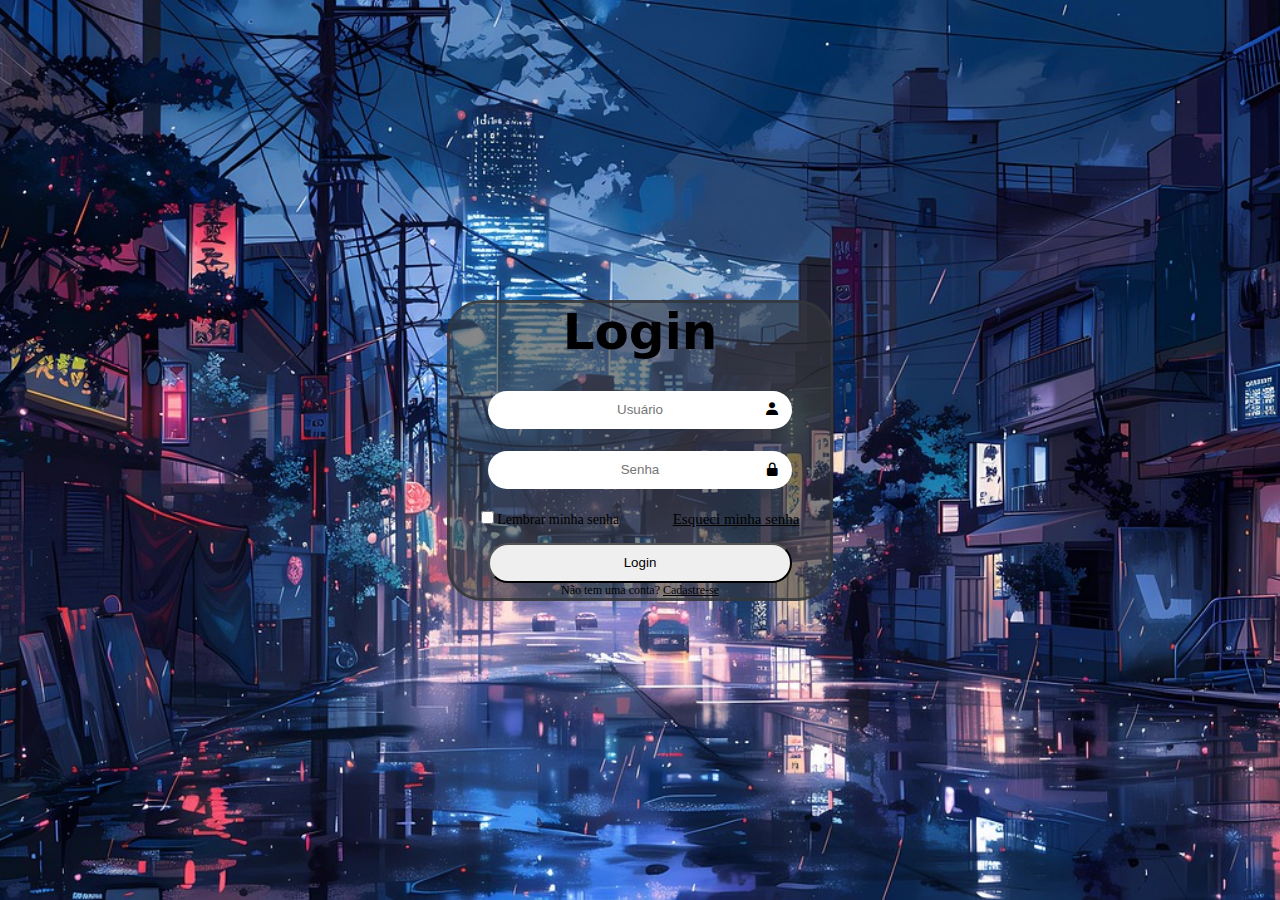
<file: Proj_zzz/index.html>
<!DOCTYPE html>
<html lang="pt-br">
<head>
    <meta charset="UTF-8">
    <meta name="viewport" content="width=device-width, initial-scale=1.0">
    <link rel="stylesheet" href="estilo.css">
    <link href="https://unpkg.com/boxicons@2.1.4/css/boxicons.min.css" rel="stylesheet">
    <title>Login</title>
</head>

<body>
    <main class="container">
        <form>
            <h1>Login</h1>
            <div class="usu">
                <input placeholder="Usuário" type="email">
                <i class="bx bxs-user"></i>
            </div>
            <div class="sen">
                <input class="bot-sen" placeholder="Senha" type="password">
                <i class="bx bxs-lock-alt"></i>
            </div>
            <div class="recuperar">
                <label>
                <input type="checkbox">
                Lembrar minha senha
                </label>
                <a href="#">Esqueci minha senha</a>
            </div>

            <button type="submit" class="bot_login">Login</button>

            <div class="cadastro">
                <p>Não tem uma conta? <a href="#">Cadastre-se</a></p>
            </div>
        </form>
    </main>
</body>

</html>
</file>
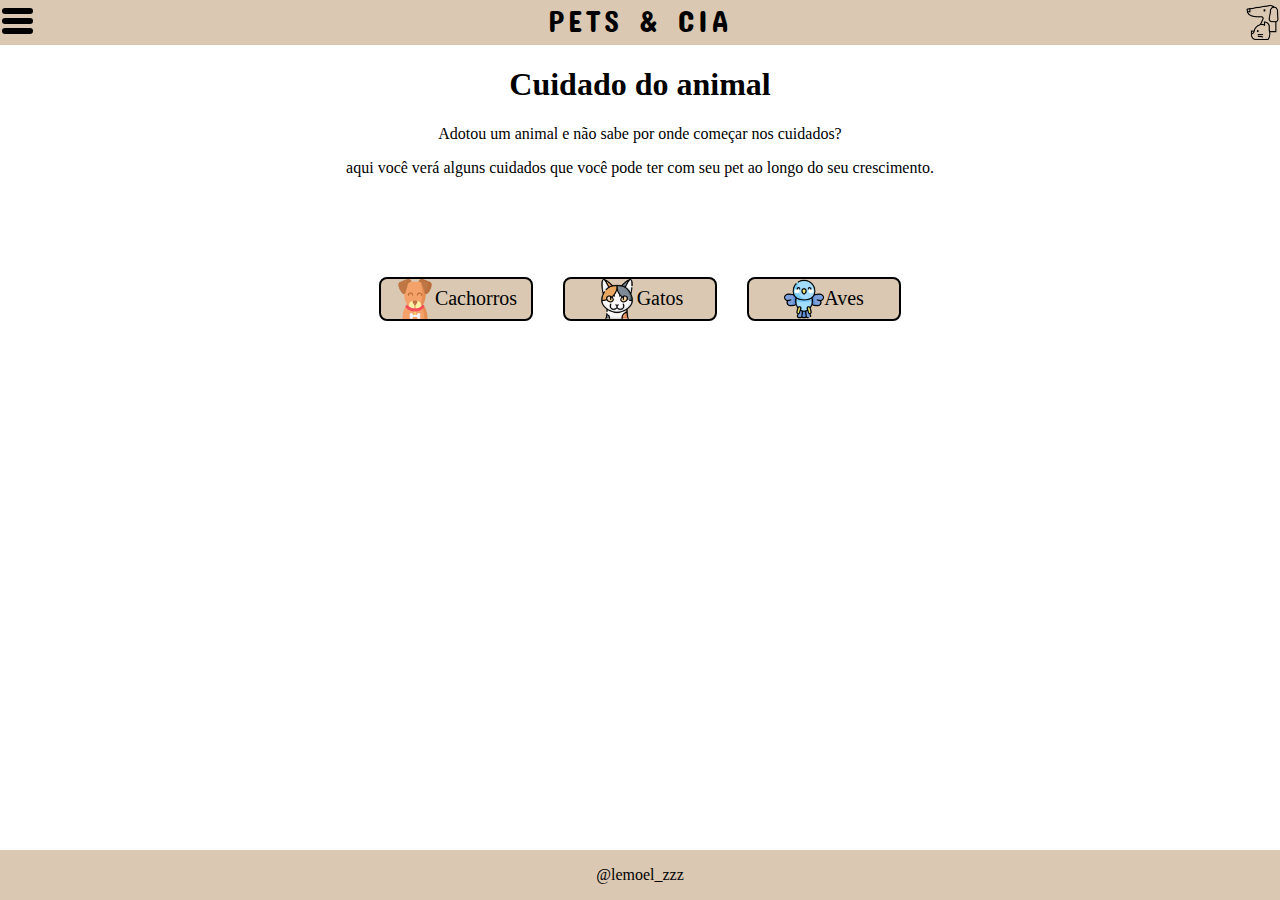
<file: site_0.0/index.html>
<!DOCTYPE html>
<html lang="pt-br">
<head>
    <meta charset="UTF-8">
    <meta name="viewport" content="width=device-width, initial-scale=1.0">
    <title>Pets & Cia</title>
    <link rel="stylesheet" href="corpo.css">
</head>
<body>

    <!--Cabecario do site-->
    <header class="cabecario">

        <input type="checkbox" id="menu"> <!--MENU HAMBURGUER-->
        <label for="menu" class="hamb" title="Abrir/Fechar">
            <div></div>
            <div></div>
            <div></div>
        </label>

        <nav class="links">
            
            <a href="">Raças</a>
            <a href="sobre.html">Sobre Nós</a>
            
        </nav> <!--TERMINO DO MENU HAMBURGUER-->

        <label class="titulo"><a href="index.html" title="Início">PETS & CIA</a></label> <!--TITULO DO SITE-->

        <img src="img/animais-de-estimacao.png" class="icone"> <!--IMAGEM ICONE-->

    </header>  
    
    
    <div class="overlay" onclick="document.getElementById('menu').checked = false;"></div>
    <!--Conteudo do site-->
    <main class="conteudo">
        <section class="entrada">
            <h1>Cuidado do animal</h1>        
            <p>Adotou um animal e não sabe por onde começar nos cuidados?</p>
            <p>aqui você verá alguns 
                cuidados que você pode ter com seu pet ao longo do seu crescimento.</p>
        </section>

        <section class="animais">
            <a href="cachorros.html" class="botao">
                <img src="img/cachorro.png">Cachorros
            </a>

            <a href="gatos.html" class="botao">
                <img src="img/bobtail-japones.png">Gatos
            </a>

            <a href="" class="botao">
                <img src="img/passaro.png">Aves
            </a>
        </section>
    </main>
    <!--Roda pé do site -->
    <footer class="rodape">
        
        <p class="credito">@lemoel_zzz</p>
        
    </footer>

</body>
</html>
</file>
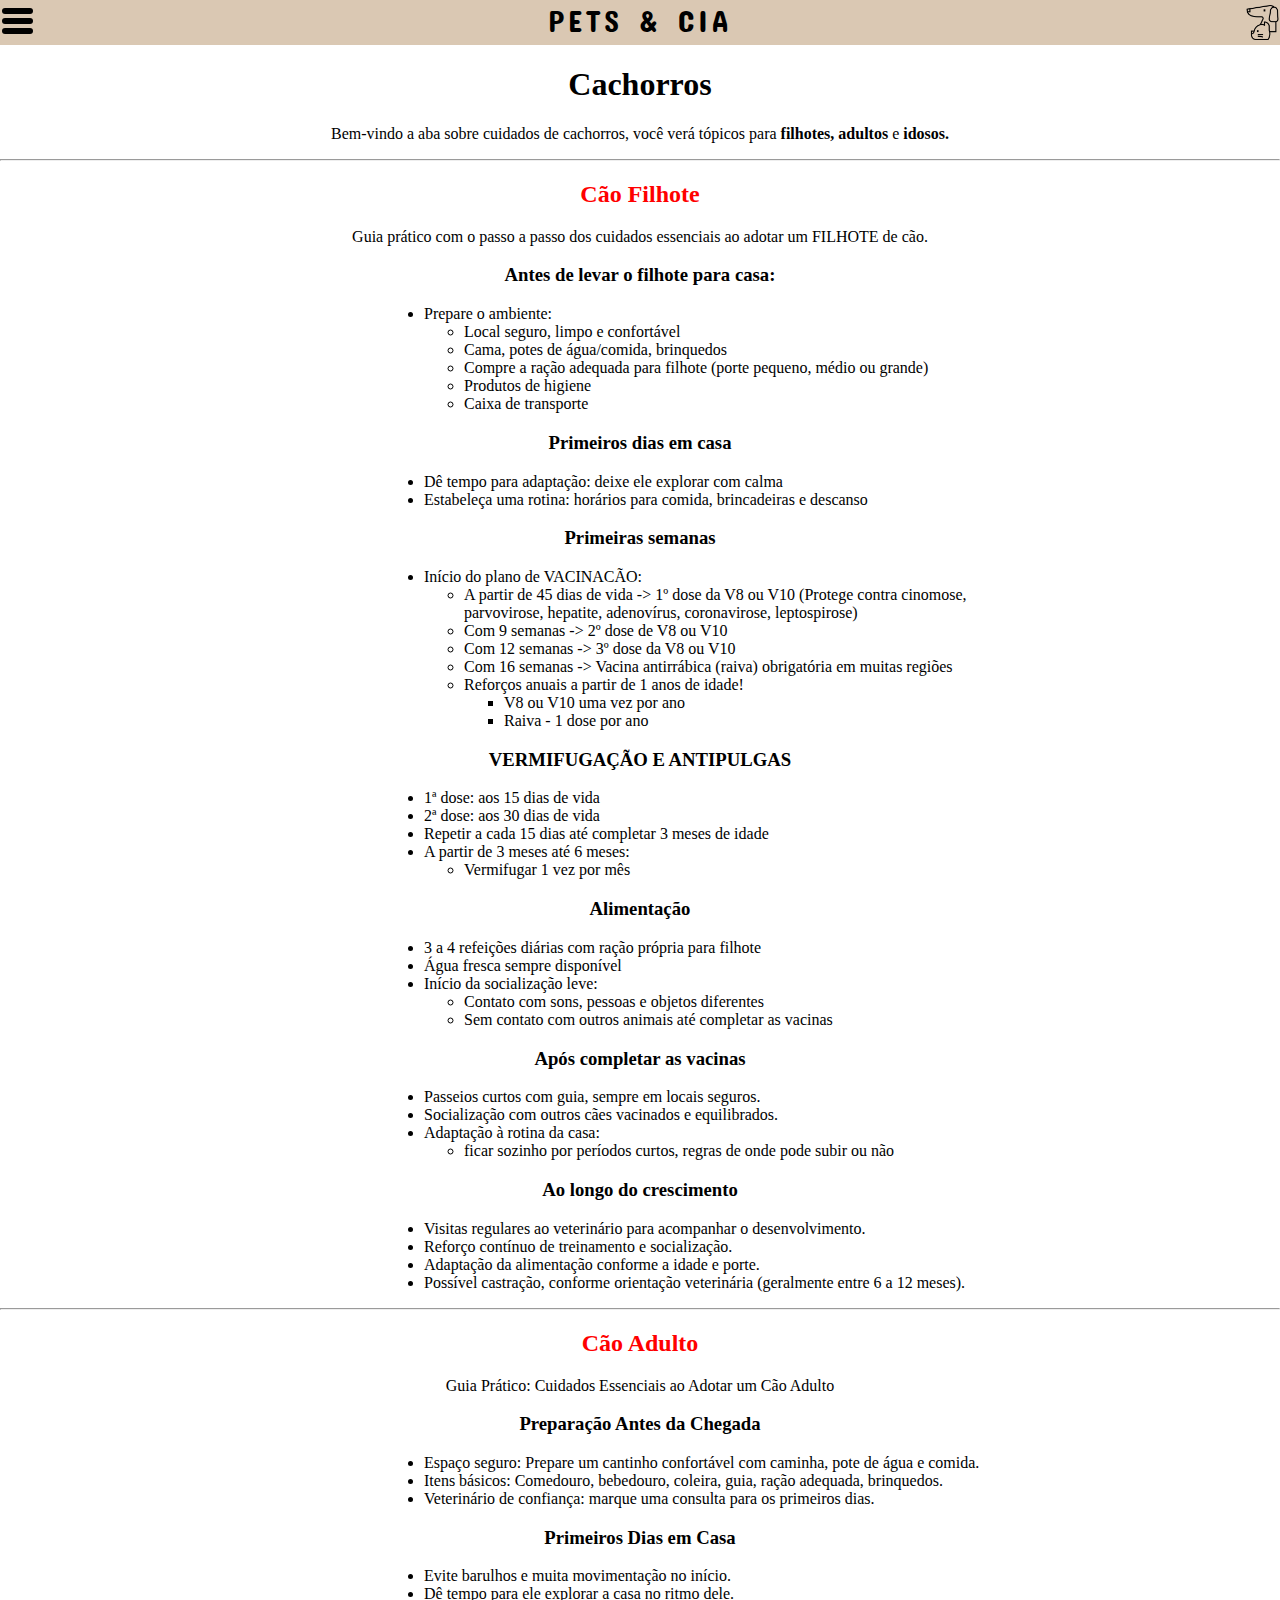
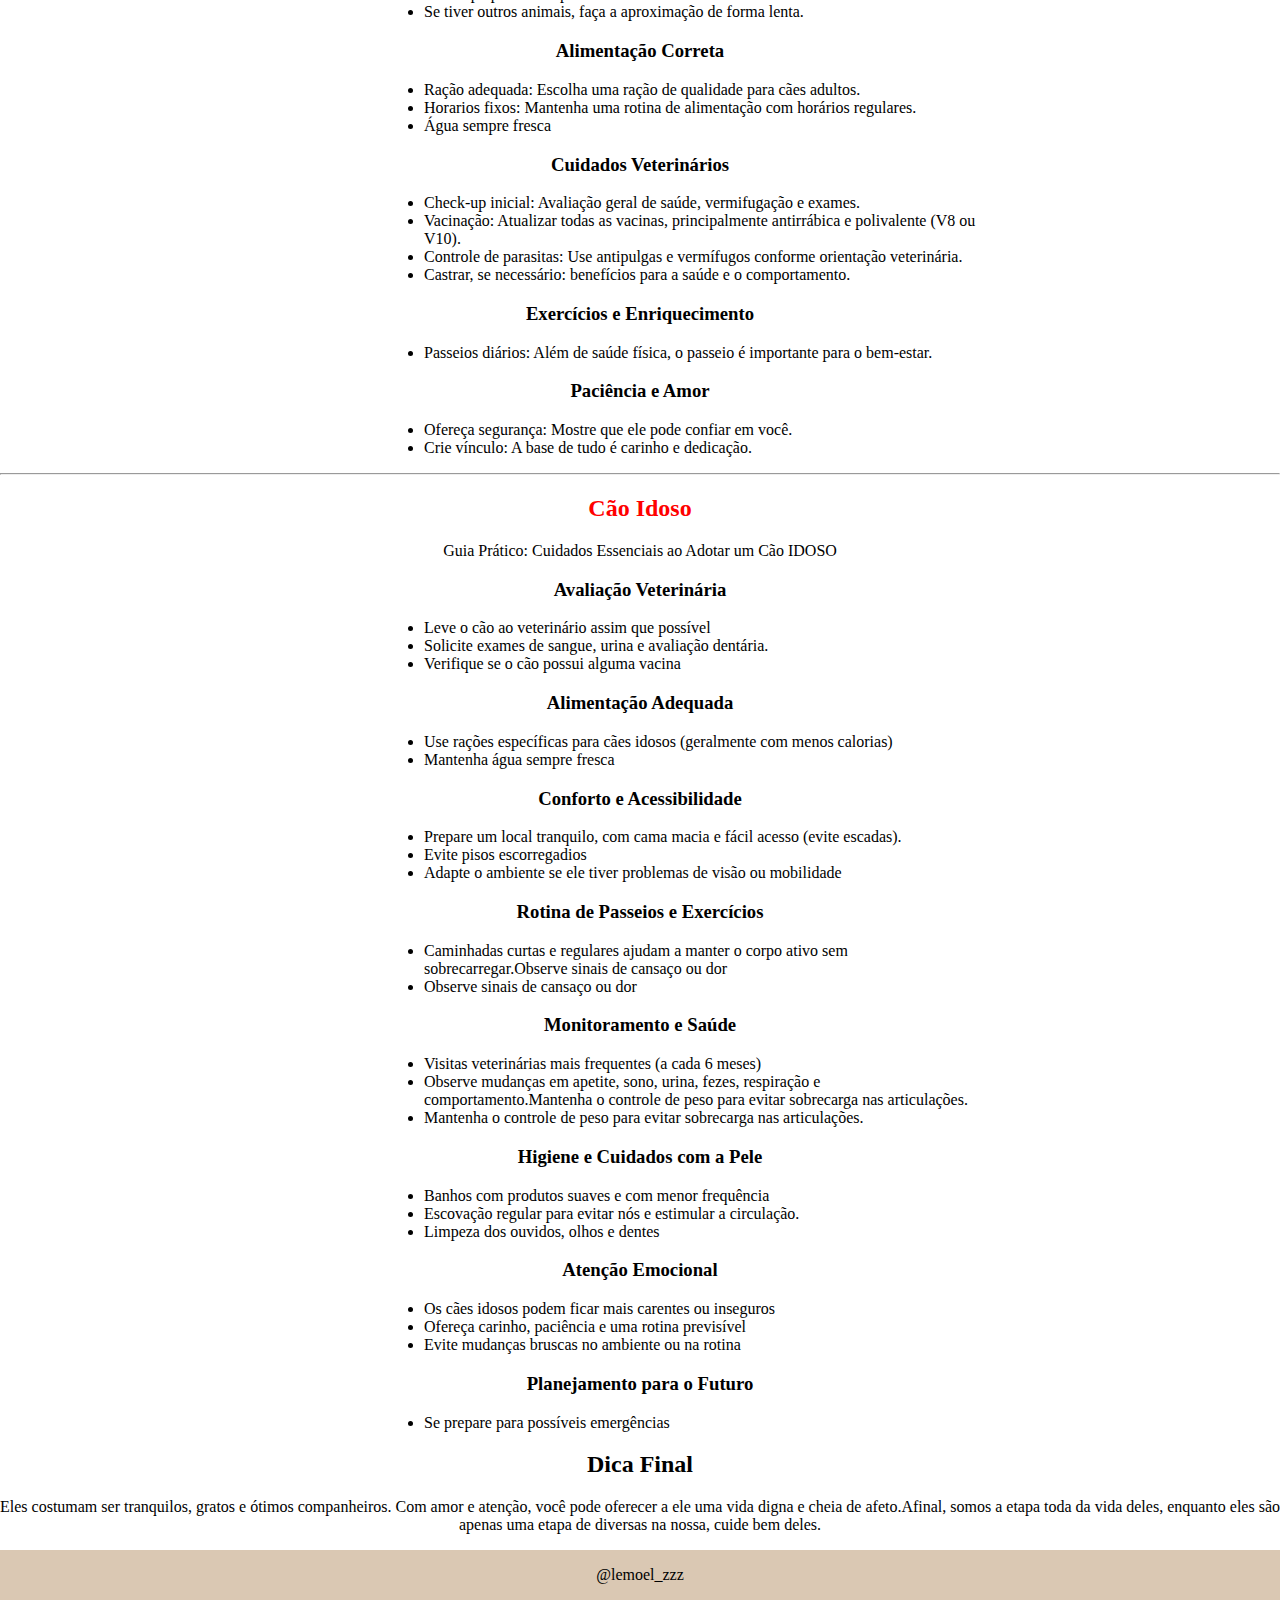
<file: site_0.0/cachorros.html>
<!DOCTYPE html>
<html lang="pt-br">
<head>
    <meta charset="UTF-8">
    <meta name="viewport" content="width=device-width, initial-scale=1.0">
    <title>Cuidados p/ cachorros</title>
    <link rel="stylesheet" href="corpo.css">
</head>
<body>

    <!--Cabecario do site-->
    <header class="cabecario">

        <input type="checkbox" id="menu"> <!--MENU HAMBURGUER-->
        <label for="menu" class="hamb" title="Abrir/Fechar">
            <div></div>
            <div></div>
            <div></div>
        </label>

        <nav class="links">
            <a href="index.html">Início</a>
            <a href="">Raças</a>
            <a href="">Sobre Nós</a>
            
        </nav> <!--TERMINO DO MENU HAMBURGUER-->

        <label class="titulo"><a href="index.html" title="Início">PETS & CIA</a></label> <!--TITULO DO SITE-->

        <img src="img/animais-de-estimacao.png" class="icone"> <!--IMAGEM ICONE-->

    </header> 
    
    <div class="overlay" onclick="document.getElementById('menu').checked = false;"></div>
    <!--Conteudo do site-->
    <main class="conteudo">
        <section class="entrada">
            <h1>Cachorros</h1> 
            <p>Bem-vindo a aba sobre cuidados de cachorros, você verá tópicos para <b>filhotes, adultos</b> e <b>idosos.</b></p>    
        </section>
        
        <hr>
        <h2 style="color: red;">Cão Filhote</h2>
        <p>Guia prático com o passo a passo dos cuidados essenciais ao adotar um FILHOTE de cão.</p>
        <h3><b>Antes de levar o filhote para casa:</b></h3>

        <section class="topicos">
            <ul>
                <li>
                    Prepare o ambiente:
                    <ul>
                        <li>Local seguro, limpo e confortável</li>
                        <li>Cama, potes de água/comida, brinquedos </li>
                        <li>Compre a ração adequada para filhote (porte pequeno, médio ou grande)</li>
                        <li>Produtos de higiene </li>
                        <li>Caixa de transporte </li>
                    </ul>
                </li>
            </ul>
        </section> 

        <h3>Primeiros dias em casa</h3>
        <section class="topicos">             
            <ul>
                <li>Dê tempo para adaptação: deixe ele explorar com calma</li>
                <li>Estabeleça uma rotina: horários para comida, brincadeiras e descanso</li>
            </ul>
        </section>

        <h3>Primeiras semanas</h3>
        <section class="topicos">          
            <ul>
                <li>Início do plano de VACINACÃO: </li>
                <ul>
                    <li>⁠A partir de 45 dias de vida -> 1º dose da V8 ou V10 (Protege contra cinomose, parvovirose, hepatite, adenovírus, coronavirose, leptospirose)</li>
                    <li>Com 9 semanas -> 2º dose de V8 ou V10</li>
                    <li>⁠Com 12 semanas -> 3º dose da V8 ou V10</li>
                    <li>⁠Com 16 semanas -> Vacina antirrábica (raiva) obrigatória em muitas regiões</li>
                    <li>Reforços anuais a partir de 1 anos de idade! 
                        <ul>
                            <li>V8 ou V10 uma vez por ano</li>
                            <li>Raiva - 1 dose por ano </li>
                        </ul>
                    </li>
                </ul>
            </ul>
        </section>

        <h3>VERMIFUGAÇÃO E ANTIPULGAS</h3>
        <section class="topicos">          
            <ul>
                <li>1ª dose: aos 15 dias de vida</li>
                <li>2ª dose: aos 30 dias de vida</li>
                <li>Repetir a cada 15 dias até completar 3 meses de idade</li>
                <li> A partir de 3 meses até 6 meses:
                    <ul>
                        <li>Vermifugar 1 vez por mês</li>
                    </ul>
                </li>
            </ul>
        </section>

        <h3>Alimentação</h3>
        <section class="topicos">           
            <ul>
                <li>3 a 4 refeições diárias com ração própria para filhote</li>
                <li>Água fresca sempre disponível</li>
                <li>Início da socialização leve:
                    <ul>
                        <li>Contato com sons, pessoas e objetos diferentes</li>
                        <li>Sem contato com outros animais até completar as vacinas</li>
                    </ul>
                </li>
            </ul>
        </section>

        <h3>Após completar as vacinas</h3>
        <section class="topicos">
            <ul>
                <li>Passeios curtos com guia, sempre em locais seguros.</li>
                <li>Socialização com outros cães vacinados e equilibrados.</li>
                <li>Adaptação à rotina da casa: 
                    <ul>
                        <li>ficar sozinho por períodos curtos, regras de onde pode subir ou não</li>
                    </ul>
                </li>
            </ul>
        </section>

        <h3>Ao longo do crescimento</h3>
        <section class="topicos">
            <ul>
                <li>Visitas regulares ao veterinário para acompanhar o desenvolvimento.</li>
                <li>Reforço contínuo de treinamento e socialização.</li>
                <li>Adaptação da alimentação conforme a idade e porte.</li>
                <li>Possível castração, conforme orientação veterinária (geralmente entre 6 a 12 meses).</li>
            </ul>
        </section>

        <hr>
        <h2 style="color: red;"">Cão Adulto</h2>
        <p>Guia Prático: Cuidados Essenciais ao Adotar um Cão Adulto</p>
        <h3>Preparação Antes da Chegada</h3>
        <section class="topicos">
            <ul>
                <li>Espaço seguro: Prepare um cantinho confortável com caminha, pote de água e comida.</li>
                <li>Itens básicos: Comedouro, bebedouro, coleira, guia, ração adequada, brinquedos.</li>
                <li>Veterinário de confiança: marque uma consulta para os primeiros dias.</li>
            </ul>
        </section>

        <h3>Primeiros Dias em Casa</h3>
        <section class="topicos">
            <ul>
                <li>Evite barulhos e muita movimentação no início.</li>
                <li>Dê tempo para ele explorar a casa no ritmo dele.</li>
                <li>Se tiver outros animais, faça a aproximação de forma lenta.</li>
            </ul>
        </section>

        <h3>Alimentação Correta</h3>
        <section class="topicos">
            <ul>
                <li>Ração adequada: Escolha uma ração de qualidade para cães adultos. </li>
                <li>Horarios fixos: Mantenha uma rotina de alimentação com horários regulares.</li>
                <li>Água sempre fresca</li>
            </ul>
        </section>

        <h3>Cuidados Veterinários</h3>
        <section class="topicos">
            <ul>
                <li>Check-up inicial: Avaliação geral de saúde, vermifugação e exames.</li>
                <li>Vacinação: Atualizar todas as vacinas, principalmente antirrábica e polivalente (V8 ou V10).</li>
                <li>Controle de parasitas: Use antipulgas e vermífugos conforme orientação veterinária.</li>
                <li>Castrar, se necessário: benefícios para a saúde e o comportamento.</li>
            </ul>
        </section>

        <h3>Exercícios e Enriquecimento</h3>
        <section class="topicos">
            <ul>
                <li>Passeios diários: Além de saúde física, o passeio é importante para o bem-estar.</li>
            </ul>
        </section>

        <h3>Paciência e Amor</h3>
        <section class="topicos">          
            <ul>
                <li>Ofereça segurança: Mostre que ele pode confiar em você.</li>
                <li>Crie vínculo: A base de tudo é carinho e dedicação.</li>
            </ul>
        </section>

        <hr>
        <h2 style="color: red;">Cão Idoso</h2>
        <p>Guia Prático: Cuidados Essenciais ao Adotar um Cão IDOSO</p>
            <h3>Avaliação Veterinária </h3>
        <section class="topicos">
            <ul>
                <li>Leve o cão ao veterinário assim que possível</li>
                <li>Solicite exames de sangue, urina e avaliação dentária.</li>
                <li>Verifique se o cão possui alguma vacina </li>
            </ul>
        </section>

        <h3>Alimentação Adequada</h3>
        <section class="topicos">
            <ul>
                <li>Use rações específicas para cães idosos (geralmente com menos calorias)</li>
                <li>Mantenha água sempre fresca </li>
            </ul>
        </section>

        <h3>Conforto e Acessibilidade</h3>
        <section class="topicos">
            <ul>
                <li>Prepare um local tranquilo, com cama macia e fácil acesso (evite escadas).</li>
                <li>Evite pisos escorregadios</li>
                <li>Adapte o ambiente se ele tiver problemas de visão ou mobilidade</li>
            </ul>
        </section>

        <h3>Rotina de Passeios e Exercícios</h3>
        <section class="topicos">          
            <ul>
                <li>Caminhadas curtas e regulares ajudam a manter o corpo ativo sem sobrecarregar.Observe sinais de cansaço ou dor</li>
                <li>Observe sinais de cansaço ou dor</li>
            </ul>
        </section>

        <h3>Monitoramento e Saúde</h3>
        <section class="topicos">         
            <ul>
                <li>Visitas veterinárias mais frequentes (a cada 6 meses)</li>
                <li>Observe mudanças em apetite, sono, urina, fezes, respiração e comportamento.Mantenha o controle de peso para evitar sobrecarga nas articulações.</li>
                <li>Mantenha o controle de peso para evitar sobrecarga nas articulações.</li> 
            </ul>
        </section>

        <h3>Higiene e Cuidados com a Pele</h3>
        <section class="topicos">
            <ul>
                <li>Banhos com produtos suaves e com menor frequência</li>
                <li>Escovação regular para evitar nós e estimular a circulação.</li>
                <li>Limpeza dos ouvidos, olhos e dentes</li>
            </ul>
        </section>

        <h3>Atenção Emocional</h3>
        <section class="topicos">
            <ul>
                <li>Os cães idosos podem ficar mais carentes ou inseguros</li>
                <li>Ofereça carinho, paciência e uma rotina previsível</li>
                <li>Evite mudanças bruscas no ambiente ou na rotina</li>
            </ul>
        </section>

        <h3>Planejamento para o Futuro</h3>
        <section class="topicos">
            <ul>
                <li>Se prepare para possíveis emergências</li>
            </ul>
        </section>

        <section >
            <h2 style="text-align: center;">Dica Final</h2>
            <p style="text-align: center;">Eles costumam ser tranquilos, gratos e ótimos companheiros. Com amor e atenção, você pode oferecer a ele uma vida digna e cheia de afeto.Afinal, somos a etapa toda da vida deles, enquanto eles são apenas uma etapa de diversas na nossa, cuide bem deles.</p>
        </section>
        
    </main>
    
    <footer class="final_cont">
        
        <p class="credito">@lemoel_zzz</p>
        
    </footer>

</body>
</file>
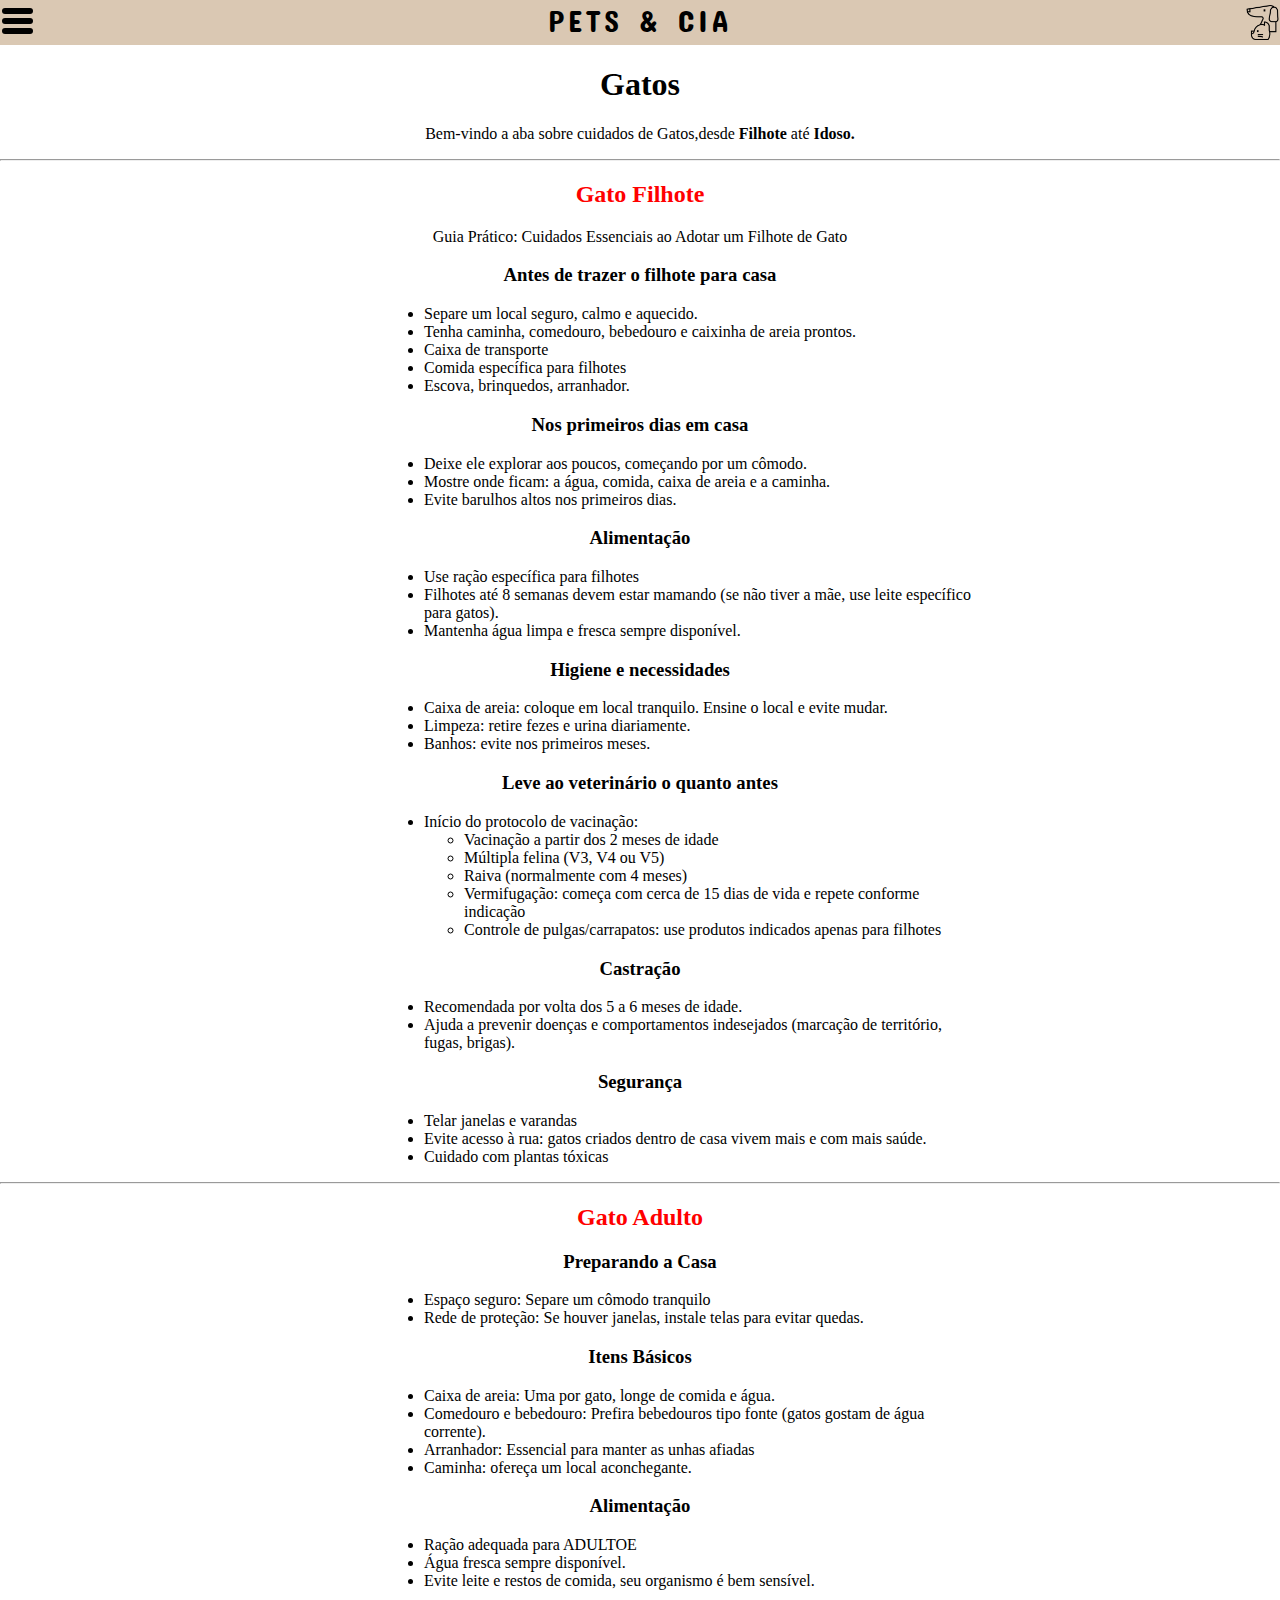
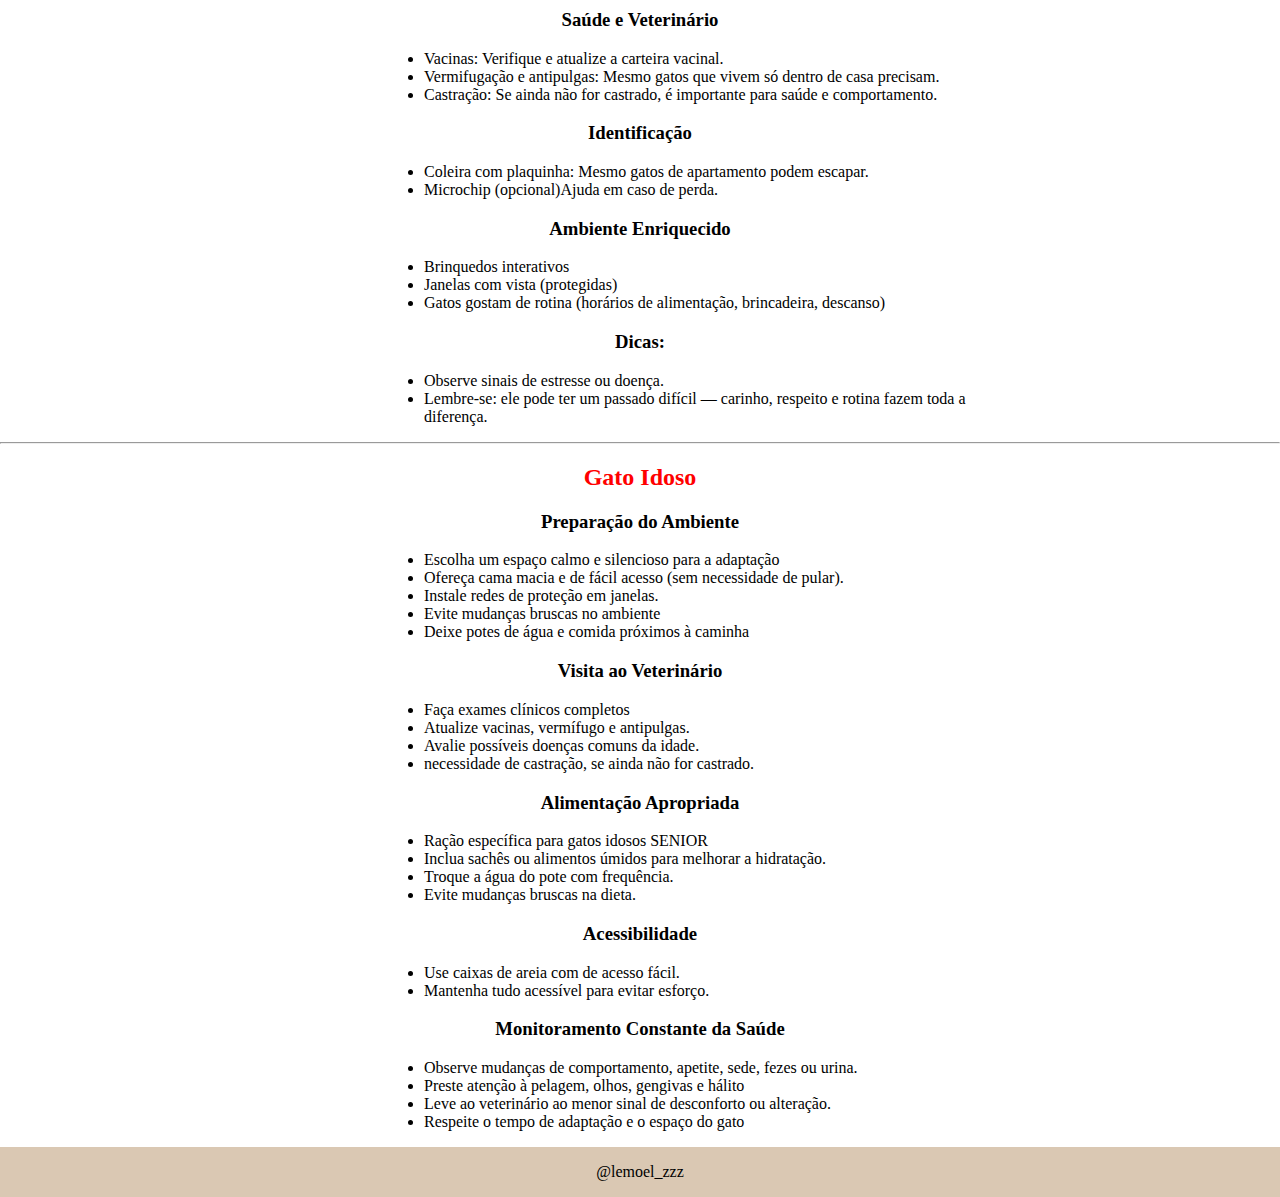
<file: site_0.0/gatos.html>
<!DOCTYPE html>
<html lang="pt-br">
<head>
    <meta charset="UTF-8">
    <meta name="viewport" content="width=device-width, initial-scale=1.0">
    <title>Cuidados p/ gatos</title>
    <link rel="stylesheet" href="corpo.css">
</head>
<body>

    <!--Cabecario do site-->
    <header class="cabecario">

        <input type="checkbox" id="menu"> <!--MENU HAMBURGUER-->
        <label for="menu" class="hamb" title="Abrir/Fechar">
            <div></div>
            <div></div>
            <div></div>
        </label>

        <nav class="links">
            
            <a href="">Raças</a>
            <a href="sobre.html">Sobre Nós</a>
            
        </nav> <!--TERMINO DO MENU HAMBURGUER-->

        <label class="titulo"><a href="index.html" title="Início">PETS & CIA</a></label> <!--TITULO DO SITE-->

        <img src="img/animais-de-estimacao.png" class="icone"> <!--IMAGEM ICONE-->

    </header>  
    
    
    <div class="overlay" onclick="document.getElementById('menu').checked = false;"></div>
    <!--Conteudo do site-->
    <main class="conteudo">
        <h1 style="text-align: center;">Gatos</h1>

        <p>Bem-vindo a aba sobre cuidados de Gatos,desde <b>Filhote</b> até <b>Idoso.</b></p>
        
        <hr>
        <h2 style="color: red;">Gato Filhote</h2>
        <p>Guia Prático: Cuidados Essenciais ao Adotar um Filhote de Gato</p>
        
        <h3>Antes de trazer o filhote para casa</h3>
        <section class="topicos">
            <ul>
                <li>Separe um local seguro, calmo e aquecido.</li>
                <li>Tenha caminha, comedouro, bebedouro e caixinha de areia prontos.</li>
                <li>Caixa de transporte</li>
                <li>Comida específica para filhotes</li>
                <li>Escova, brinquedos, arranhador.</li>
            </ul>
        </section>

        <h3>Nos primeiros dias em casa</h3>
        <section class="topicos">
            <ul>
                <li>Deixe ele explorar aos poucos, começando por um cômodo.</li>
                <li>Mostre onde ficam: a água, comida, caixa de areia e a caminha.</li>
                <li>Evite barulhos altos nos primeiros dias.</li>
            </ul>
        </section>

        <h3>Alimentação</h3>
        <section class="topicos">
            <ul>
                <li>Use ração específica para filhotes </li>
                <li>Filhotes até 8 semanas devem estar mamando (se não tiver a mãe, use leite específico para gatos).</li>
                <li>Mantenha água limpa e fresca sempre disponível.</li>
            </ul>
        </section>

        <h3>Higiene e necessidades</h3>
        <section class="topicos">
            <ul>
                <li>Caixa de areia: coloque em local tranquilo. Ensine o local e evite mudar.</li>
                <li>Limpeza: retire fezes e urina diariamente.</li>
                <li>Banhos: evite nos primeiros meses.</li>
            </ul>
        </section>

        <h3>Leve ao veterinário o quanto antes</h3>
        <section class="topicos">
            <ul>
                <li>Início do protocolo de vacinação:
                    <ul>
                        <li>Vacinação a partir dos 2 meses de idade </li>
                        <li>Múltipla felina (V3, V4 ou V5)</li>
                        <li>Raiva (normalmente com 4 meses)</li>
                        <li>Vermifugação: começa com cerca de 15 dias de vida e repete conforme indicação</li>
                        <li>Controle de pulgas/carrapatos: use produtos indicados apenas para filhotes</li>
                    </ul>
                </li>
                
            </ul>
        </section>

        <h3>Castração</h3>
        <section class="topicos">
            <ul>
                <li>Recomendada por volta dos 5 a 6 meses de idade.</li>
                <li>Ajuda a prevenir doenças e comportamentos indesejados (marcação de território, fugas, brigas).</li>
            </ul>
        </section>

        <h3>Segurança</h3>
        <section class="topicos">
            <ul>
                <li>Telar janelas e varandas </li>
                <li>Evite acesso à rua: gatos criados dentro de casa vivem mais e com mais saúde.</li>
                <li>Cuidado com plantas tóxicas</li>
            </ul>
        </section>

        <hr>
        <h2 style="color: red;">Gato Adulto</h2>
        <h3>Preparando a Casa</h3>
        <section class="topicos">
            <ul>
                <li>Espaço seguro: Separe um cômodo tranquilo </li>
                <li>Rede de proteção: Se houver janelas, instale telas para evitar quedas.</li>
            </ul>
        </section>

        <h3>Itens Básicos</h3>
        <section class="topicos">
            <ul>
                <li>Caixa de areia: Uma por gato, longe de comida e água.</li>
                <li>Comedouro e bebedouro: Prefira bebedouros tipo fonte (gatos gostam de água corrente).</li>
                <li>Arranhador: Essencial para manter as unhas afiadas</li>
                <li>Caminha: ofereça um local aconchegante.</li>
            </ul>
        </section>

        <h3>Alimentação</h3>
        <section class="topicos">
            <ul>
                <li>Ração adequada para ADULTOE</li>
                <li>Água fresca sempre disponível.</li>
                <li>Evite leite e restos de comida, seu organismo é bem sensível.</li>
            </ul>
        </section>

        <h3> Saúde e Veterinário</h3>
        <section class="topicos">
            <ul>
                <li>Vacinas: Verifique e atualize a carteira vacinal.</li>
                <li>Vermifugação e antipulgas: Mesmo gatos que vivem só dentro de casa precisam.</li>
                <li>Castração: Se ainda não for castrado, é importante para saúde e comportamento.</li>
            </ul>
        </section>

        <h3>Identificação</h3>
        <section class="topicos">
            <ul>
                <li>Coleira com plaquinha: Mesmo gatos de apartamento podem escapar.</li>
                <li>Microchip (opcional)Ajuda em caso de perda.</li>
            </ul>
        </section>

        <h3>Ambiente Enriquecido</h3>
        <section class="topicos">
            <ul>
                <li>Brinquedos interativos</li>
                <li>Janelas com vista (protegidas)</li>
                <li>Gatos gostam de rotina (horários de alimentação, brincadeira, descanso)</li>
            </ul>
        </section>

        <h3>Dicas:</h3>
        <section class="topicos">
            <ul>
                <li>Observe sinais de estresse ou doença.</li>
                <li>Lembre-se: ele pode ter um passado difícil — carinho, respeito e rotina fazem toda a diferença.</li>
            </ul>
        </section>

        <hr>
        <h2 style="color:red;">Gato Idoso</h2>
        <h3>Preparação do Ambiente</h3>
        <section class="topicos">
            <ul>
                <li>Escolha um espaço calmo e silencioso para a adaptação </li>
                <li>Ofereça cama macia e de fácil acesso (sem necessidade de pular).</li>
                <li>Instale redes de proteção em janelas.</li>
                <li>Evite mudanças bruscas no ambiente </li>
                <li>Deixe potes de água e comida próximos à caminha</li>
            </ul>
        </section>

        <h3>Visita ao Veterinário</h3>
        <section class="topicos">
            <ul>
                <li>Faça exames clínicos completos </li>
                <li>Atualize vacinas, vermífugo e antipulgas.</li>
                <li>Avalie possíveis doenças comuns da idade.</li>
                <li>necessidade de castração, se ainda não for castrado.</li>
            </ul>
        </section>

        <h3>Alimentação Apropriada</h3>
        <section class="topicos">
            <ul>
                <li>Ração específica para gatos idosos SENIOR </li>
                <li>Inclua sachês ou alimentos úmidos para melhorar a hidratação.</li>
                <li>Troque a água do pote com frequência.</li>
                <li>Evite mudanças bruscas na dieta.</li>
            </ul>
        </section>

        <h3>Acessibilidade</h3>
        <section class="topicos">
            <ul>
                <li>Use caixas de areia com de acesso fácil.</li>
                <li>Mantenha tudo acessível para evitar esforço.</li>
            </ul>
        </section>

        <h3>Monitoramento Constante da Saúde</h3>
        <section class="topicos">
            <ul>
                <li>Observe mudanças de comportamento, apetite, sede, fezes ou urina.</li>
                <li>Preste atenção à pelagem, olhos, gengivas e hálito</li>
                <li>Leve ao veterinário ao menor sinal de desconforto ou alteração.</li>
                <li>Respeite o tempo de adaptação e o espaço do gato</li>
            </ul>
        </section>

    </main>
    <!--Roda pé do site -->
    <footer class="final_cont">
        
        <p class="credito">@lemoel_zzz</p>
        
    </footer>

</body>
</html>
</file>
<file: Proj_zzz/estilo.css>
* {
   margin: 0;
   padding: 0;
}

body {
    display: flex;
    justify-content: center;
    align-items: center;
    text-align: center;
    min-height: 100vh;
    background: url(img/anime-8788959_1280.jpg);
    background-size: cover;
    background-position: center;
}

.container {
    position: absolute;
    width: 380px;
    background-color: rgb(53, 55, 59, .6);
    border: solid 3px rgb(53, 55, 58, .8);
    border-radius: 35px;
}

.container h1 {
    font-family: system-ui, -apple-system, BlinkMacSystemFont, 'Segoe UI', Roboto, Oxygen, Ubuntu, Cantarell, 'Open Sans', 'Helvetica Neue', sans-serif;
    font-size: 50px;
}

.usu {
    position: relative;
    height: 30px;
    margin: 30px 0;
    width: 100%;
}

.usu input {
    padding: 4px 0 4px 0;
    width: 80%;
    height: 100%;
    border: none;
    outline: none;
    text-align: center;
    border-radius: 20px;
}

.usu i {
    position: absolute;
    right: 50px;
    top:  10px;
}

.sen {
    position: relative;
    margin: 30px 0;
    height: 30px;
    width: 100%;
    
}

.sen input {
    padding: 4px 0 4px 0;
    width: 80%;
    height: 100%;
    border: none;
    outline: none;
    text-align: center;
    border-radius: 20px;
}

.sen i {
    position: absolute;
    right: 50px;
    top:  10px;
}

.recuperar {
    font-size: 14px;
    margin-bottom: 15px;
}

.recuperar label {
    position: relative;
    margin-right: 50px;
}

.recuperar a {
    color: black;
    font-size: 15px;
}

.bot_login {
    height: 40px;
    width: 80%;
    border-radius: 50px;
}

.cadastro {
    font-size: 12px;
}

.cadastro a {
    color: black;
}
</file>
<file: site_0.0/corpo.css>
@import url('https://fonts.googleapis.com/css2?family=Concert+One&display=swap');

body {
    height: 100%;
    margin: 0;
    display: flex;
    flex-direction: column;
    justify-content: space-between;
}

#menu {
    display: none;
}

.hamb {
    height: 30px;
    width: 35px;
    margin-top: 6px;
    flex-direction: column;
    display: flex;
    cursor: pointer;
    justify-content: space-between;
}

.hamb div {
    height: 40px;
    border-radius: 20px;
    background:black;
    margin: 2px;
    transition: all 0.3s ease;
}

#menu:checked + .hamb div:nth-child(1) {
    transform: rotate(45deg)translate(7px,7px);
}

#menu:checked + .hamb div:nth-child(2) {
    opacity: 0;
}

#menu:checked + .hamb div:nth-child(3) {
    transform: rotate(-45deg)translate(7px,-7px);
}


.links {
    display: none;
    background-color: #d3c1ad;
    flex-direction: column;
    position: absolute;
    text-align: center;
    z-index: 9;
    width: 45vh;
    height: 100vh;
}

.links a {
    text-decoration: none;
    text-align: center;
    color:black;
    flex-direction: column;
    padding: 5px 0;
}

.links a:hover {
    background-color: lightgray;
    border-radius: 5px;
    border: 2px solid black;
}

#menu:checked ~.links {
    display: flex;
    margin-top: 45px;
}

/*PARTE DE CIMA DO SITE*/
.cabecario {
    display: flex;
    flex-direction: row;
    justify-content: space-between;
    background-color: #DAC8B3;
    text-align: center;
    position: relative;
    z-index: 10;
}
/*Titulo dentro da parte de cima*/
.titulo {
    font-size: 30px;
    letter-spacing: 4px;
    margin-bottom: 3px;
    margin-top: 3px;
    color: black;
    font-family: "Concert One", sans-serif;
}

.titulo a{
    text-decoration: none;
    color:black;
}
/*Icone da parte de cima do site*/
.icone {
    width: 35px;
    height: 35px;
    margin-top: 5px;
    margin-bottom: 5px;
}
/*CONTEUDO DO MEU SITE*/
.conteudo {
    text-align: center;
    
}
/*overlay para deixar a opacidade mais baixa qnd abre o menu*/
.overlay {
    position: fixed;
    opacity: 0.5;
    z-index: 5;
    display: none;
  }

body:has(#menu:checked) .conteudo {
    opacity: 0.3;
}

.botao {
    font-size: 20px;
    width: 150px;
    display: flex;
    text-align: center;
    align-items: center;
    justify-content: center;
    text-decoration: none;
    color:black;
    border-radius: 8px;
    background-color: #DAC8B3;
    border:2px solid black;
}

.botao img {
    width: 40px;
}

.animais {
   margin-top: 100px;
   display: flex;
   justify-content: center;
   gap:30px;
}

.botao:hover {
    background-color: lightgray;
}

.rodape {
    background-color: #DAC8B3;
    height: 50px;
    position: fixed ;
    width: 100%;
    bottom: 0;
    z-index: 10;
    text-align: center;
    pointer-events: none;
}

.credito {
    display: block;
    text-align: center;
}

.final_cont {
    background-color: #DAC8B3;
    height: 50px;
}

.topicos {
    text-align: left;
    margin-left: 30%;
    max-width: 600px;

}

.topicos h3 {
    text-align: center;
}
</file>
